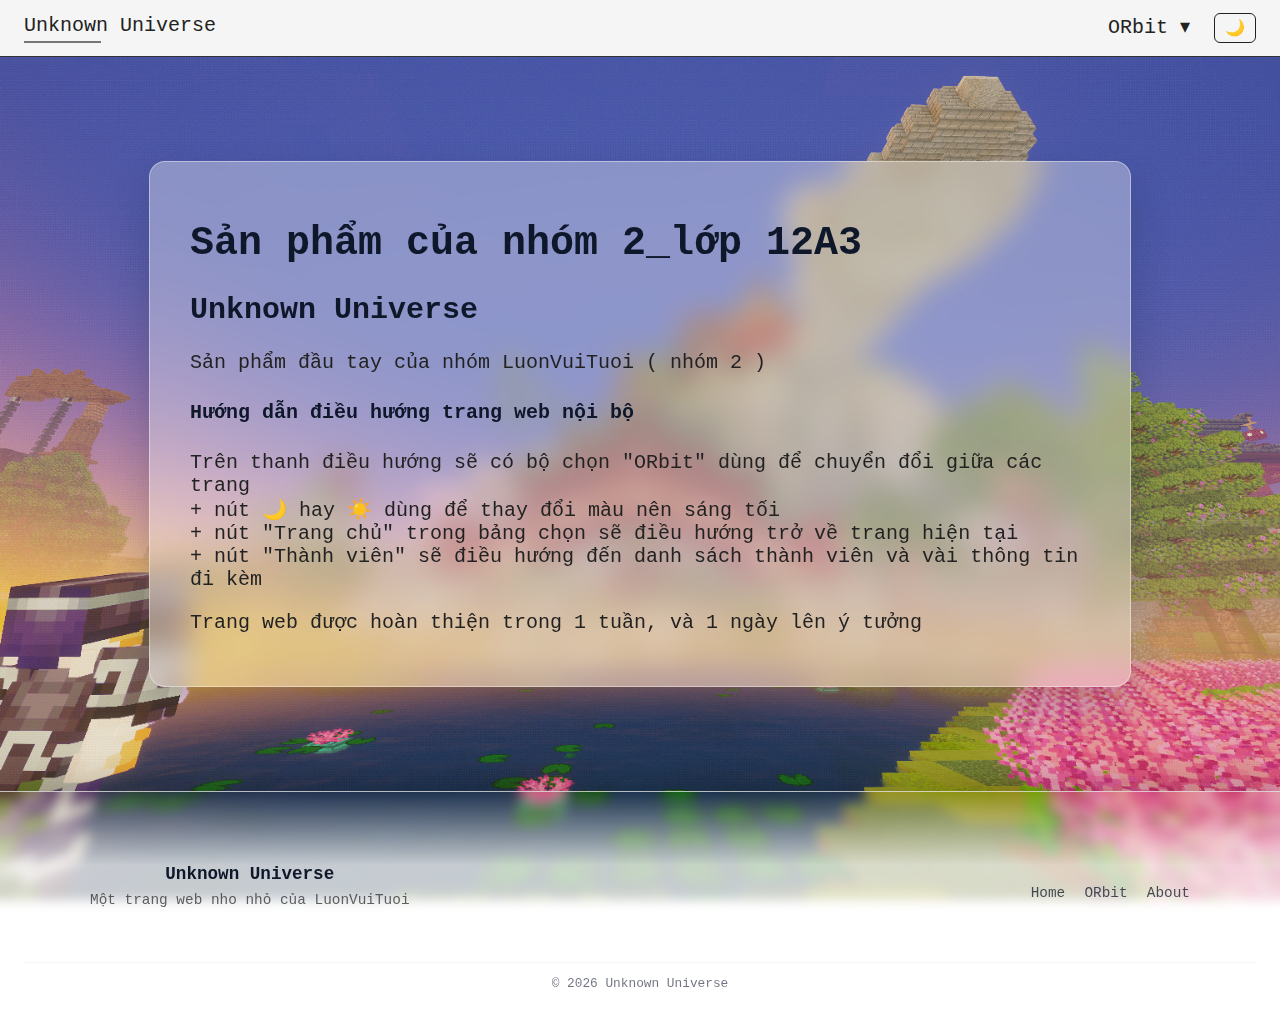
<file: index.html>
<!DOCTYPE html>
<html lang="vi">
    <head>
        <meta charset="utf-8">
        <title>Unknow Universe</title>
        <link rel="stylesheet" href="style.css">
        <script src="theme.js" defer></script>

    </head>
    <body>
        <div class="bg-image"></div>

        <nav class="navbar">
            <div class="nav-left">Unknown Universe</div>

            <ul class="nav-right">
                <li class="dropdown">
                  <a href="#" class="dropbtn">ORbit ▾</a>
                  <ul class="dropdown-menu">
                    <li><a href="/index.html">Trang chủ</a></li>
                    <li><a href="/miniweb/thanh-vien.html">Thành viên</a></li>
                    <li><a href="/miniweb/thonnn.html">Thơ sưu tầm </a></li>
                    <li><a href="#">incoming</a></li>
                  </ul>
                </li>
  
                <li>
                    <button id="theme-toggle" aria-label="Đổi giao diện">
                        🌙
                    </button>
                </li>
            </ul>
        </nav>

        <main class="container">
            
          <section class="content-card">
            <h1> Sản phẩm của nhóm 2_lớp 12A3  </h1>
            <h2>Unknown Universe</h2>
            <p>Sản phẩm đầu tay của nhóm LuonVuiTuoi ( nhóm 2 )</p>

            <div>
                <h4>Hướng dẫn điều hướng trang web nội bộ</h4>
                <p> Trên thanh điều hướng sẽ có bộ chọn "ORbit" dùng để  chuyển đổi giữa các trang 
                    <br> + nút 🌙 hay ☀️ dùng để thay đổi màu nên sáng tối
                    <br> + nút "Trang chủ" trong bảng chọn sẽ điều hướng trở về trang hiện tại
                    <br> + nút "Thành viên" sẽ điều hướng đến danh sách thành viên và vài thông tin đi kèm
                </p>
                <p> Trang web được hoàn thiện trong 1 tuần, và 1 ngày lên ý tưởng </p>
            </div>  
          </section >  
        </main>

        <footer class="site-footer">
              <div class="footer-inner">
                <div class="footer-left">
                  <h3>Unknown Universe</h3>
                  <p>Một trang web nho nhỏ của LuonVuiTuoi </p>
                </div>

                <div class="footer-right">
                  <a href="#">Home</a>
                  <a href="#">ORbit</a>
                  <a href="#">About</a>
                </div>
              </div>

              <div class="footer-bottom">
                © 2026 Unknown Universe
              </div>
        </footer>
        
    </body>
</html>
</file>
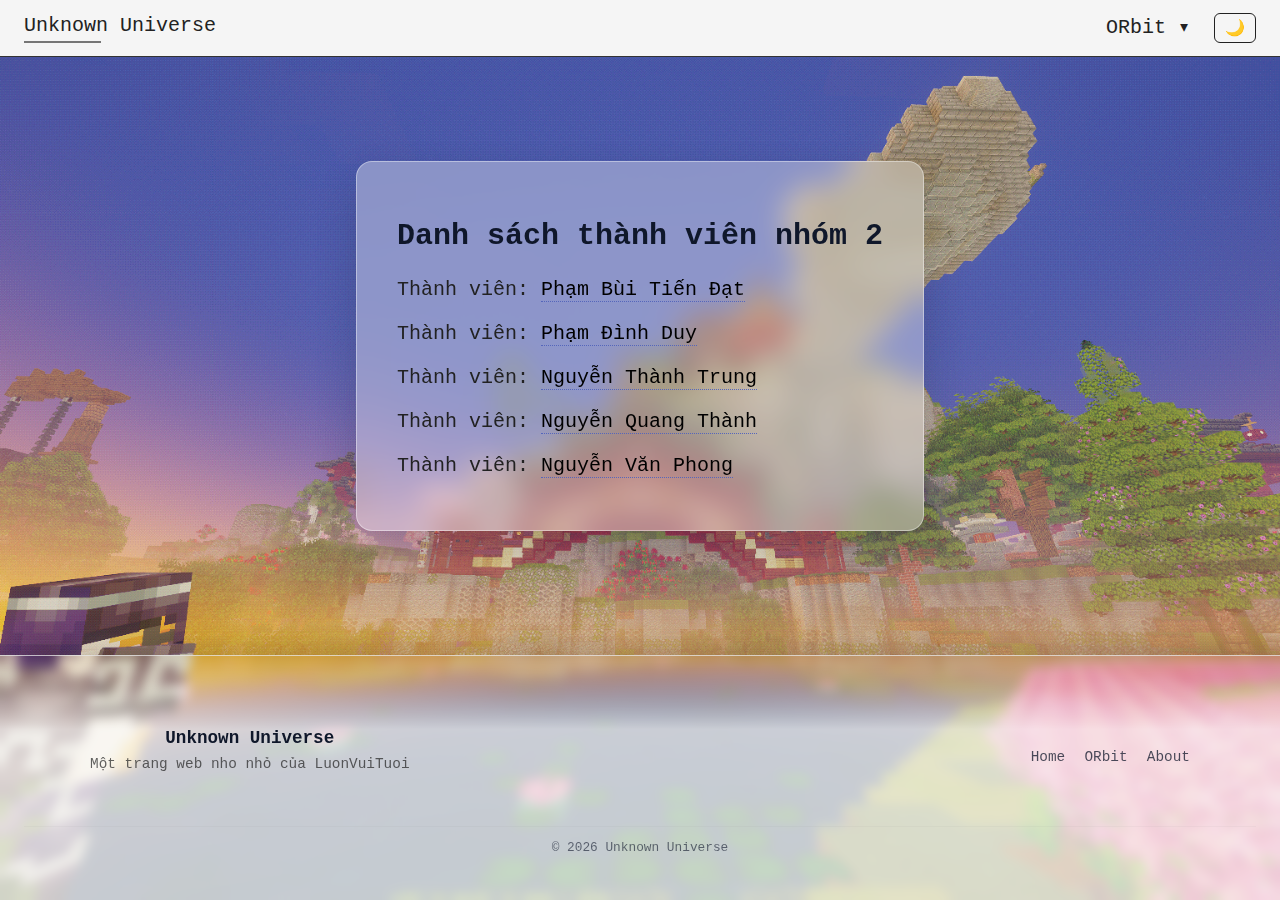
<file: thanh-vien.html>
<!DOCTYPE html>
<html lang="vi">
    <head>
        <meta charset="utf-8">
        <title>Unknow universe</title>
        <link rel="stylesheet" href="style.css">
        <script src="theme.js" defer></script>

    </head>
    <body>
        <div class="bg-image"></div>

        <nav class="navbar">
            <div class="nav-left">Unknown Universe</div>

            <ul class="nav-right">
                <li class="dropdown">
                  <a href="#" class="dropbtn">ORbit ▾</a>
                  <ul class="dropdown-menu">
                    <li><a href="index.html">Trang chủ</a></li>
                    <li><a href="thanh-vien.html">Thành viên</a></li>
                    <li><a href="thonnn.html">Thơ sưu tầm </a></li>
                    <li><a href="#">incoming</a></li>
                  </ul>
                </li>
  
                <li>
                    <button id="theme-toggle" aria-label="Đổi giao diện">
                        🌙
                    </button>
                </li>
            </ul>
        </nav>

        <main class="container">
            <section class="content-card">
            <h2> Danh sách thành viên nhóm 2  </h2>
           <div>
             <p>
                Thành viên:
                <span class="vi-link">
                    Phạm Bùi Tiến Đạt
                    <span class="vi-popup">
                        Chức vụ: Trưởng nhóm, code chính
                    </span>
                </span>
             </p>
            </div>
       
            <div>
             <p>
                Thành viên:
                <span class="vi-link">
                    Phạm Đình Duy 
                    <span class="vi-popup">
                        Chức vụ: phó nhóm, code phụ 
                    </span>
                </span>
             </p>
            </div>

            <div>
             <p>
                Thành viên:
                <span class="vi-link">
                    Nguyễn Thành Trung 
                    <span class="vi-popup">
                        Chức vụ: Thành viên 
                    </span>
                </span>
             </p>
            </div>

            <div>
             <p>
                Thành viên:
                <span class="vi-link">
                    Nguyễn Quang Thành 
                    <span class="vi-popup">
                        Chức vụ: Thành viên 
                    </span>
                </span>
             </p>
            </div>

            <div>
             <p>
                Thành viên:
                <span class="vi-link">
                    Nguyễn Văn Phong 
                    <span class="vi-popup">
                        Chức vụ: Thành viên 
                    </span>
                </span>
             </p>
            </div>
            </section>
        </main>

        <footer class="site-footer">
              <div class="footer-inner">
                <div class="footer-left">
                  <h3>Unknown Universe</h3>
                  <p>Một trang web nho nhỏ của LuonVuiTuoi </p>
                </div>

                <div class="footer-right">
                  <a href="#">Home</a>
                  <a href="#">ORbit</a>
                  <a href="#">About</a>
                </div>
              </div>

              <div class="footer-bottom">
                © 2026 Unknown Universe
              </div>
        </footer>
    </body>
</html>
</file>
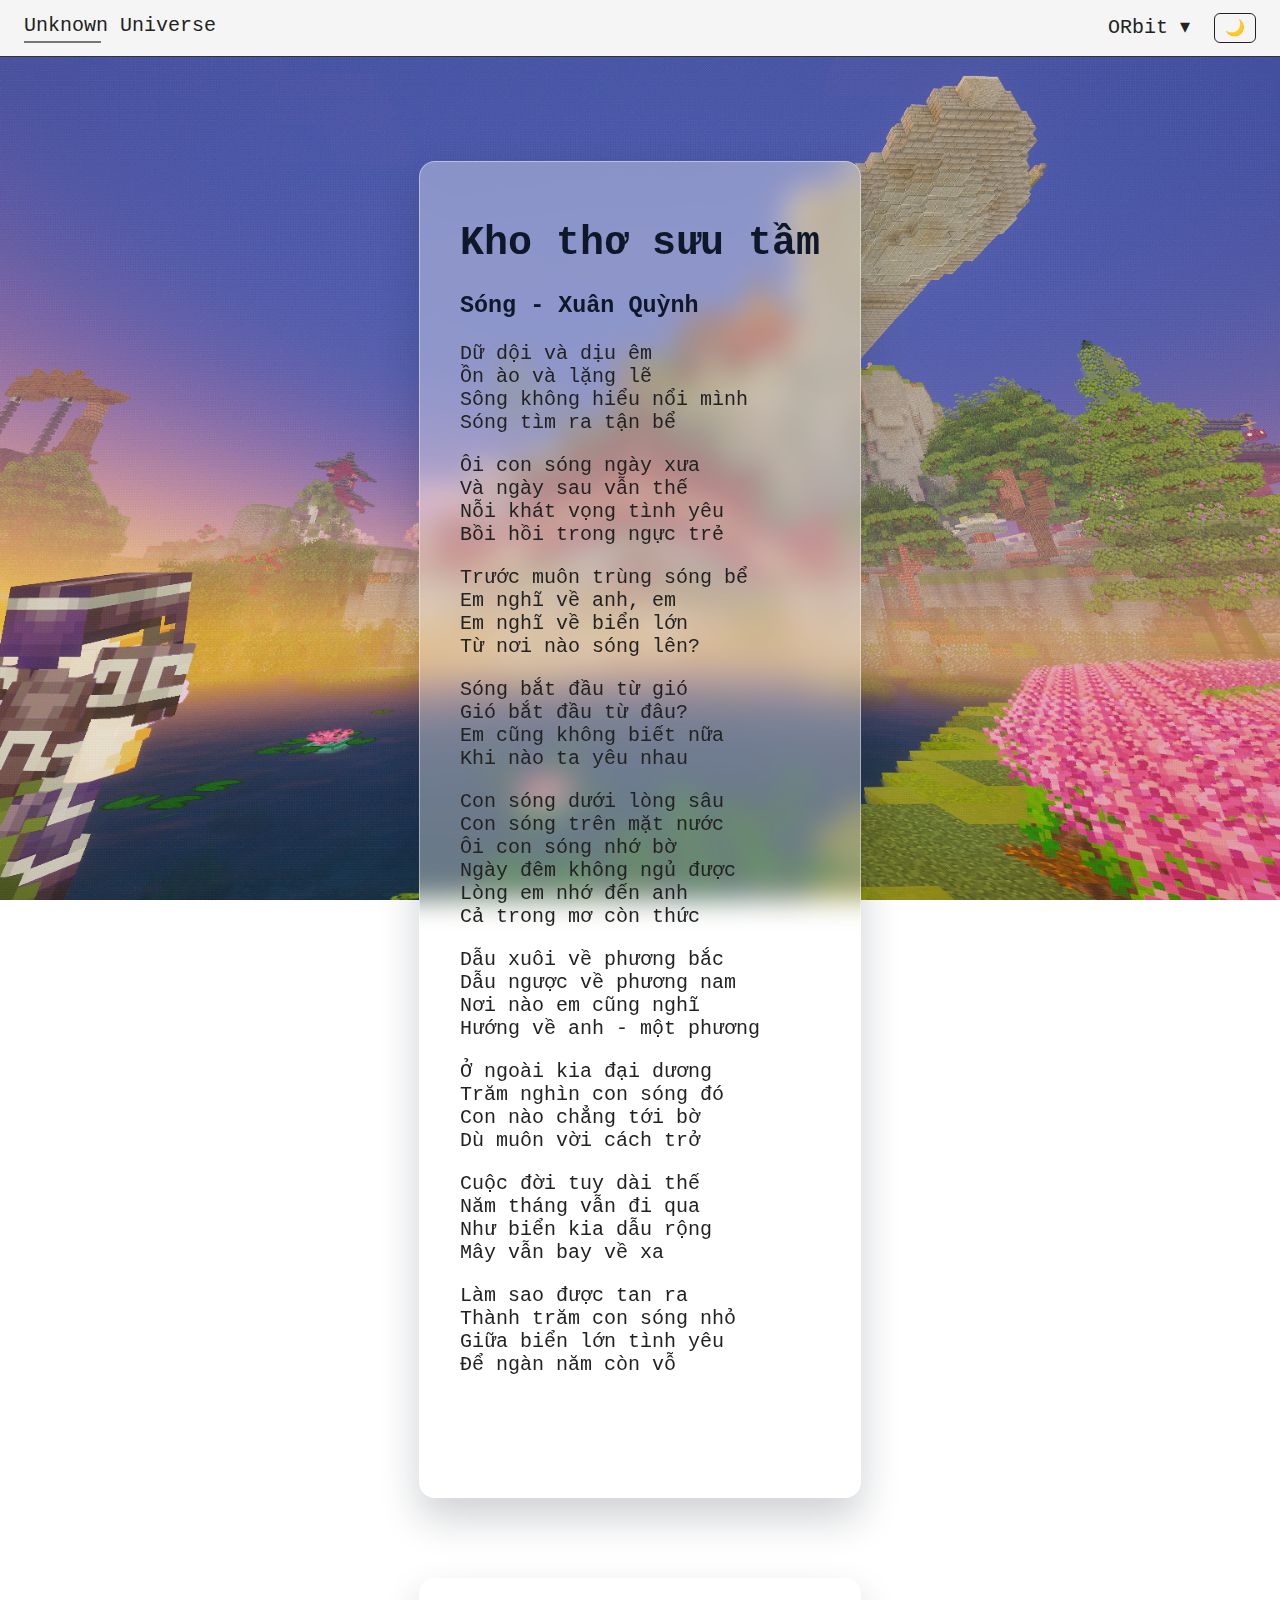
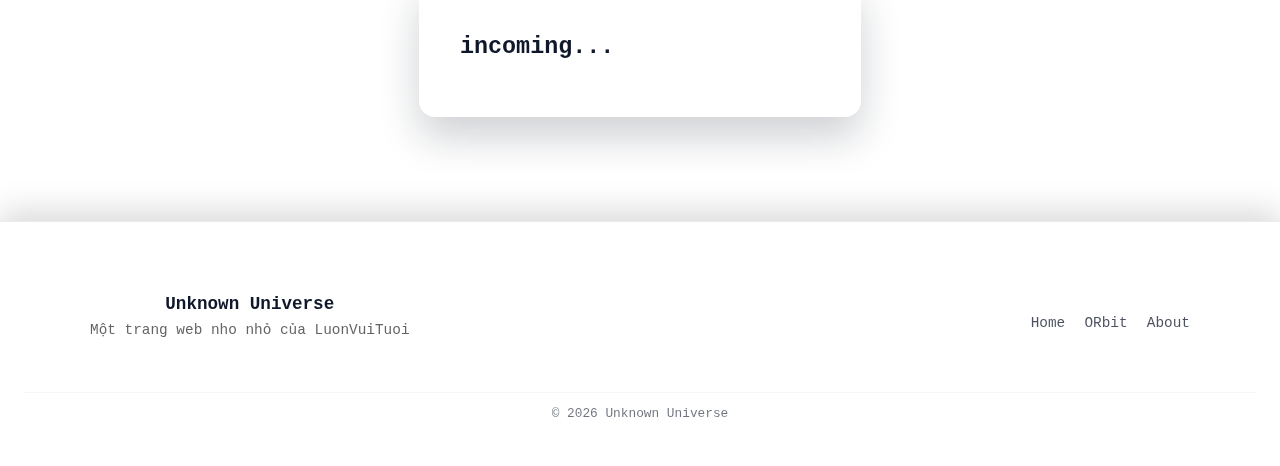
<file: thonnn.html>
<!DOCTYPE html>
<html lang="vi">
    <head>
        <meta charset="utf-8">
        <title>Unknow Universe</title>
        <link rel="stylesheet" href="style.css">
        <script src="theme.js" defer></script>

    </head>
    <body>
        <div class="bg-image"></div>

        <nav class="navbar">
            <div class="nav-left">Unknown Universe</div>

            <ul class="nav-right">
                <li class="dropdown">
                  <a href="#" class="dropbtn">ORbit ▾</a>
                  <ul class="dropdown-menu">
                    <li><a href="index.html">Trang chủ</a></li>
                    <li><a href="thanh-vien.html">Thành viên</a></li>
                    <li><a href="thonnn.html">Thơ sưu tầm </a></li>
                    <li><a href="#">incoming</a></li>
                  </ul>
                </li>
  
                <li>
                    <button id="theme-toggle" aria-label="Đổi giao diện">
                        🌙
                    </button>
                </li>
            </ul>
        </nav>

        <main class="container">
            <section class="content-card">
            <h1>Kho thơ sưu tầm</h1>
            <h3>Sóng - Xuân Quỳnh </h3>

            <p> Dữ dội và dịu êm
                <br>Ồn ào và lặng lẽ
                <br>Sông không hiểu nổi mình
                <br>Sóng tìm ra tận bể </p>
            <p> Ôi con sóng ngày xưa
                <br>Và ngày sau vẫn thế
                <br>Nỗi khát vọng tình yêu
                <br>Bồi hồi trong ngực trẻ </p>
            <p>Trước muôn trùng sóng bể
                <br>Em nghĩ về anh, em
                <br>Em nghĩ về biển lớn
                <br>Từ nơi nào sóng lên?</p>
            <p>Sóng bắt đầu từ gió
                <br>Gió bắt đầu từ đâu?
                <br>Em cũng không biết nữa
                <br>Khi nào ta yêu nhau</p>
            <p>Con sóng dưới lòng sâu
                <br>Con sóng trên mặt nước
                <br>Ôi con sóng nhớ bờ
                <br>Ngày đêm không ngủ được
                <br>Lòng em nhớ đến anh
                <br>Cả trong mơ còn thức</p>
            <p>Dẫu xuôi về phương bắc
                <br>Dẫu ngược về phương nam
                <br>Nơi nào em cũng nghĩ
                <br>Hướng về anh - một phương</p>
            <p>Ở ngoài kia đại dương
                <br>Trăm nghìn con sóng đó
                <br>Con nào chẳng tới bờ
                <br>Dù muôn vời cách trở</p>
            <p>Cuộc đời tuy dài thế
                <br>Năm tháng vẫn đi qua
                <br>Như biển kia dẫu rộng
                <br>Mây vẫn bay về xa</p>
            <p>Làm sao được tan ra
                <br>Thành trăm con sóng nhỏ
                <br>Giữa biển lớn tình yêu
                <br>Để ngàn năm còn vỗ</p>
            <br><br><br>
            </section>

            <section class="content-card">
            <h3>incoming...</h3>
            </section>
        </main>

        <footer class="site-footer">
              <div class="footer-inner">
                <div class="footer-left">
                  <h3>Unknown Universe</h3>
                  <p>Một trang web nho nhỏ của LuonVuiTuoi </p>
                </div>

                <div class="footer-right">
                  <a href="#">Home</a>
                  <a href="#">ORbit</a>
                  <a href="#">About</a>
                </div>
              </div>

              <div class="footer-bottom">
                © 2026 Unknown Universe
              </div>
        </footer>
        
        <button id="backToTop" aria-label="Back to top">↑</button>
    </body>
</html>
</file>
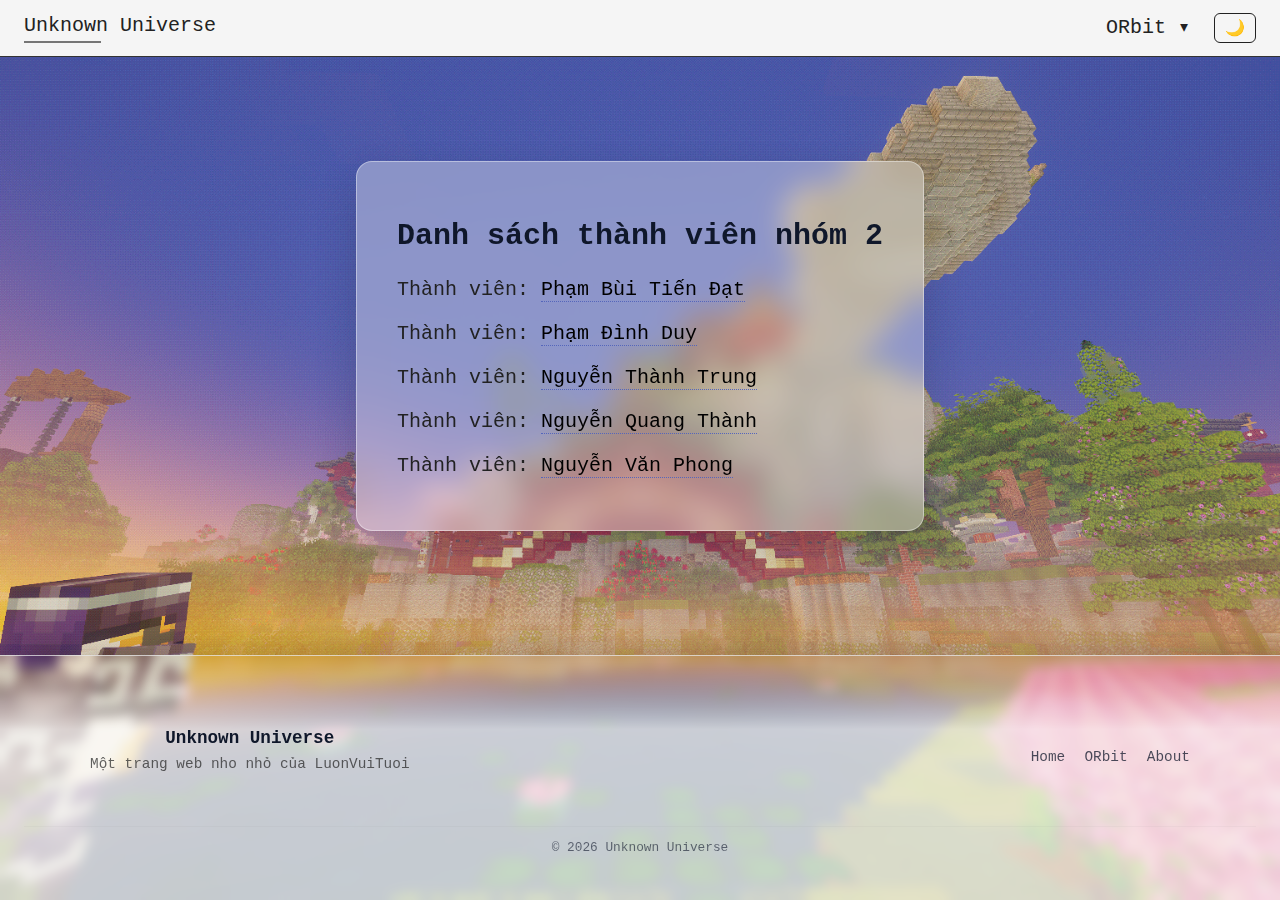
<file: miniweb/thanh-vien.html>
<!DOCTYPE html>
<html lang="vi">
    <head>
        <meta charset="utf-8">
        <title>Unknow universe</title>
        <link rel="stylesheet" href="/style.css">
        <script src="/theme.js" defer></script>

    </head>
    <body>
        <div class="bg-image"></div>

        <nav class="navbar">
            <div class="nav-left">Unknown Universe</div>

            <ul class="nav-right">
                <li class="dropdown">
                  <a href="#" class="dropbtn">ORbit ▾</a>
                  <ul class="dropdown-menu">
                    <li><a href="/index.html">Trang chủ</a></li>
                    <li><a href="/miniweb/thanh-vien.html">Thành viên</a></li>
                    <li><a href="/miniweb/thonnn.html">Thơ sưu tầm </a></li>
                    <li><a href="#">incoming</a></li>
                  </ul>
                </li>
  
                <li>
                    <button id="theme-toggle" aria-label="Đổi giao diện">
                        🌙
                    </button>
                </li>
            </ul>
        </nav>

        <main class="container">
            <section class="content-card">
            <h2> Danh sách thành viên nhóm 2  </h2>
           <div>
             <p>
                Thành viên:
                <span class="vi-link">
                    Phạm Bùi Tiến Đạt
                    <span class="vi-popup">
                        Chức vụ: Trưởng nhóm, code chính
                    </span>
                </span>
             </p>
            </div>
       
            <div>
             <p>
                Thành viên:
                <span class="vi-link">
                    Phạm Đình Duy 
                    <span class="vi-popup">
                        Chức vụ: phó nhóm, code phụ 
                    </span>
                </span>
             </p>
            </div>

            <div>
             <p>
                Thành viên:
                <span class="vi-link">
                    Nguyễn Thành Trung 
                    <span class="vi-popup">
                        Chức vụ: Thành viên 
                    </span>
                </span>
             </p>
            </div>

            <div>
             <p>
                Thành viên:
                <span class="vi-link">
                    Nguyễn Quang Thành 
                    <span class="vi-popup">
                        Chức vụ: Thành viên 
                    </span>
                </span>
             </p>
            </div>

            <div>
             <p>
                Thành viên:
                <span class="vi-link">
                    Nguyễn Văn Phong 
                    <span class="vi-popup">
                        Chức vụ: Thành viên 
                    </span>
                </span>
             </p>
            </div>
            </section>
        </main>

        <footer class="site-footer">
              <div class="footer-inner">
                <div class="footer-left">
                  <h3>Unknown Universe</h3>
                  <p>Một trang web nho nhỏ của LuonVuiTuoi </p>
                </div>

                <div class="footer-right">
                  <a href="#">Home</a>
                  <a href="#">ORbit</a>
                  <a href="#">About</a>
                </div>
              </div>

              <div class="footer-bottom">
                © 2026 Unknown Universe
              </div>
        </footer>
    </body>
</html>
</file>
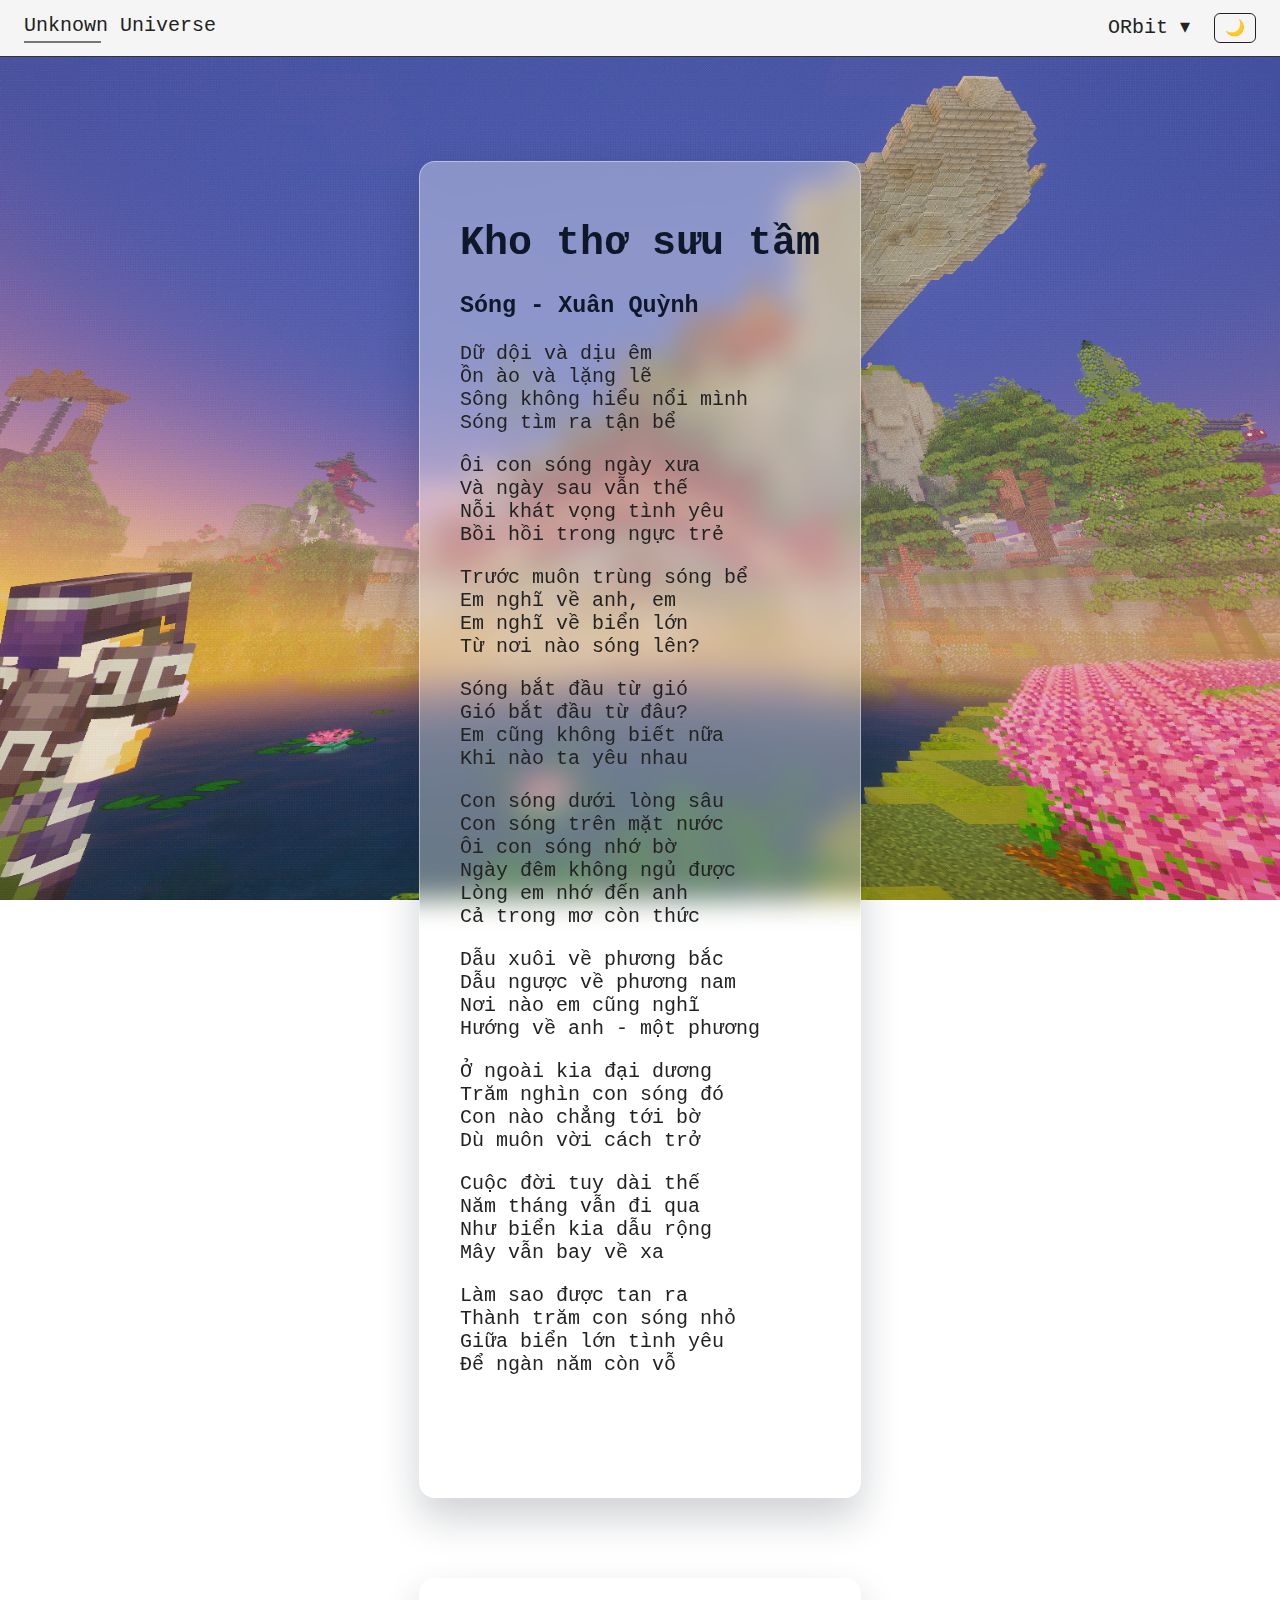
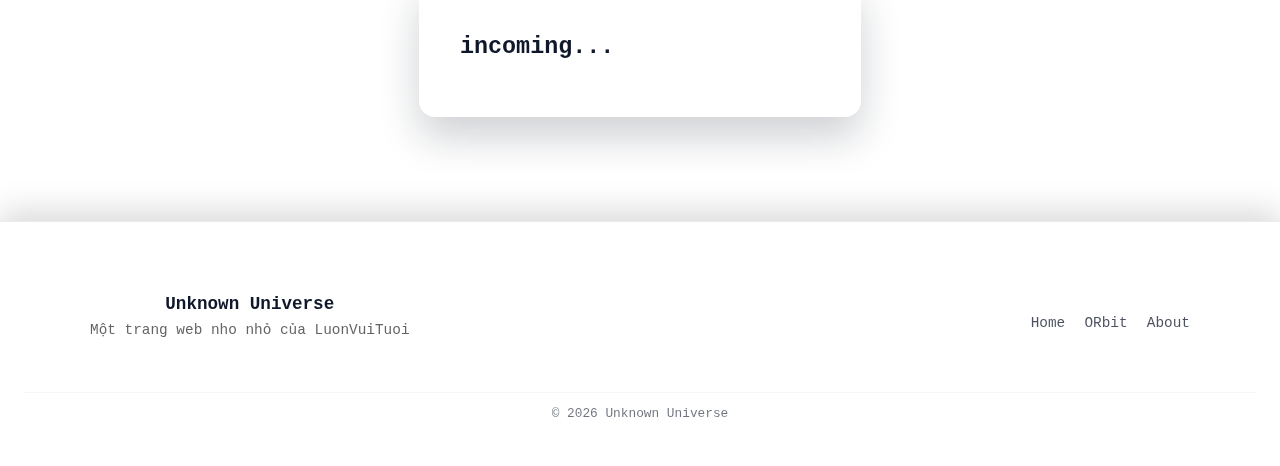
<file: miniweb/thonnn.html>
<!DOCTYPE html>
<html lang="vi">
    <head>
        <meta charset="utf-8">
        <title>Unknow Universe</title>
        <link rel="stylesheet" href="/style.css">
        <script src="/theme.js" defer></script>

    </head>
    <body>
        <div class="bg-image"></div>

        <nav class="navbar">
            <div class="nav-left">Unknown Universe</div>

            <ul class="nav-right">
                <li class="dropdown">
                  <a href="#" class="dropbtn">ORbit ▾</a>
                  <ul class="dropdown-menu">
                    <li><a href="/index.html">Trang chủ</a></li>
                    <li><a href="/miniweb/thanh-vien.html">Thành viên</a></li>
                    <li><a href="/miniweb/thonnn.html">Thơ sưu tầm </a></li>
                    <li><a href="#">incoming</a></li>
                  </ul>
                </li>
  
                <li>
                    <button id="theme-toggle" aria-label="Đổi giao diện">
                        🌙
                    </button>
                </li>
            </ul>
        </nav>

        <main class="container">
            <section class="content-card">
            <h1>Kho thơ sưu tầm</h1>
            <h3>Sóng - Xuân Quỳnh </h3>

            <p> Dữ dội và dịu êm
                <br>Ồn ào và lặng lẽ
                <br>Sông không hiểu nổi mình
                <br>Sóng tìm ra tận bể </p>
            <p> Ôi con sóng ngày xưa
                <br>Và ngày sau vẫn thế
                <br>Nỗi khát vọng tình yêu
                <br>Bồi hồi trong ngực trẻ </p>
            <p>Trước muôn trùng sóng bể
                <br>Em nghĩ về anh, em
                <br>Em nghĩ về biển lớn
                <br>Từ nơi nào sóng lên?</p>
            <p>Sóng bắt đầu từ gió
                <br>Gió bắt đầu từ đâu?
                <br>Em cũng không biết nữa
                <br>Khi nào ta yêu nhau</p>
            <p>Con sóng dưới lòng sâu
                <br>Con sóng trên mặt nước
                <br>Ôi con sóng nhớ bờ
                <br>Ngày đêm không ngủ được
                <br>Lòng em nhớ đến anh
                <br>Cả trong mơ còn thức</p>
            <p>Dẫu xuôi về phương bắc
                <br>Dẫu ngược về phương nam
                <br>Nơi nào em cũng nghĩ
                <br>Hướng về anh - một phương</p>
            <p>Ở ngoài kia đại dương
                <br>Trăm nghìn con sóng đó
                <br>Con nào chẳng tới bờ
                <br>Dù muôn vời cách trở</p>
            <p>Cuộc đời tuy dài thế
                <br>Năm tháng vẫn đi qua
                <br>Như biển kia dẫu rộng
                <br>Mây vẫn bay về xa</p>
            <p>Làm sao được tan ra
                <br>Thành trăm con sóng nhỏ
                <br>Giữa biển lớn tình yêu
                <br>Để ngàn năm còn vỗ</p>
            <br><br><br>
            </section>

            <section class="content-card">
            <h3>incoming...</h3>
            </section>
        </main>

        <footer class="site-footer">
              <div class="footer-inner">
                <div class="footer-left">
                  <h3>Unknown Universe</h3>
                  <p>Một trang web nho nhỏ của LuonVuiTuoi </p>
                </div>

                <div class="footer-right">
                  <a href="#">Home</a>
                  <a href="#">ORbit</a>
                  <a href="#">About</a>
                </div>
              </div>

              <div class="footer-bottom">
                © 2026 Unknown Universe
              </div>
        </footer>
        
        <button id="backToTop" aria-label="Back to top">↑</button>
    </body>
</html>
</file>
<file: style.css>
/* Thanh dieu huong */
.navbar {
  display: flex;
  justify-content: space-between;
  align-items: center;
  background: #1f1f1f;
  padding: 12px 24px;
  border-bottom: 1px solid #333;
}

.nav-left::after {
  content: "";
  display: block;
  height: 2px;
  width: 40%;
  background: currentColor;
  margin-top: 4px;
  opacity: .6;
  transition:
    background-color 0.45s ease;
}

.nav-right {
  list-style: none;
  display: flex;
  gap: 12px;
  margin: 0;
  padding: 0;
}

.nav-right a {
  color: #ccc;
  text-decoration: none;
  padding: 6px 10px;
  border-radius: 4px;
  transition: background 0.2s, color 0.2s;
  display: flex;
  align-items: center;
  line-height: 1;        /* CHỐT HẠ */
  padding: 6px 8px;
  color: var(--nav-text);
}

.nav-right li {
  display: flex;
  align-items: center;
}

.nav-right a:hover {
  background: #333;
  color: #fff;
}

.navbar {
  background: var(--nav-bg);
  color: var(--nav-text);
  display: flex;
  justify-content: space-between;
  align-items: center;
  padding: 12px 24px;
  transition:
    background-color 0.45s ease
}

.nav-right a {
  color: var(--nav-text);
}

.nav-right {
  display: flex;
  gap: 16px;
  list-style: none;
  transition:
    background-color 0.35s ease
}
/* dinh dang nen sang/toi */
:root {
  --bg: #ffffff;
  --text: #111;
  --nav-bg: #f5f5f5;
  --nav-text: #222;
  --content-text: #222;
  --content-bg: transparent;
  --member-link: #000000;
  --member-hover: #292929;
  --popup-bg: #ffffff;
  --popup-text: #4d4d4d;
  --popup-border: #a2a9b1;
  --border: #ddd;
  --hover: rgba(255,255,255,0.08);
  --bg-page: #151616;      /* nền tổng */
  --accent: rgb(144, 255, 231);
  --glass-bg: rgba(255, 255, 255, 0.35);
  --glass-border: rgba(255, 255, 255, 0.4);
  --glass-blur: 14px;
  --text: #0f172a;
  --footer-bg: rgba(255, 255, 255, 0.75);
  --footer-text: #0f172a;
  --footer-border: rgba(0, 0, 0, 0.08);
}

[data-theme="dark"] {
  --bg: #181a1b;
  --text: #e8e6e3;
  --nav-bg: #1f1f1f;
  --nav-text: #eee;
  --content-text: #e8e6e3;
  --content-bg: transparent;
  --member-link: #7ab4ff;
  --member-hover: #a7c7ff;
  --popup-bg: #1f1f1f;
  --popup-text: #eeeeee;
  --popup-border: #555;
  --border: #333;
  --hover: rgba(0,0,0,0.06);
  --glass-bg: rgba(15, 23, 42, 0.55);
  --glass-border: rgba(255, 255, 255, 0.08);
  --glass-blur: 16px;
  --footer-bg: rgba(15, 23, 42, 0.85);
  --footer-text: #e5e7eb;
  --footer-border: rgba(255, 255, 255, 0.08);
}
[data-theme="dark"] .bg-image {
  filter: brightness(0.6) saturate(1.1);
}

html, body {
  height: 100%;
  margin: 0;
}

body.light {
  --text: #222;
  --bg-card: #ffffff;
  --hover-bg: rgba(0,0,0,0.06);
  --hover-text: #000000;
}

#theme-toggle {
  display: flex;
  align-items: center;
  justify-content: center;
  line-height: 1;
}
/* định dạng body */
body {
  background: var(--bg);
  color: var(--text);
  margin: 0;
  font-family: system-ui, sans-serif;
  font-size: 20px;
  font-family: 'Courier New', Courier, monospace;
  display: flex;
  flex-direction: column;
  min-height: 100vh;
  transition:
    background-color 0.45s ease;

}

/* menu# */
.dropdown {
  position: relative;
}

.dropbtn {
  cursor: pointer;
}

/* menucon */
.dropdown-menu {
  position: absolute;
  top: 100%;
  right: 0;

  min-width: 200px;
  padding: 0.75rem 0;

  background: var(--bg-card);
  border: 2px solid var(--border);
  border-radius: 14px;

  box-shadow: 0 12px 30px rgba(0,0,0,0.15);

  list-style: none;
  padding: 8px 0;
  margin: 0;
  z-index: 1000;

  opacity: 0;
  transform: translateY(-12px) scale(0.98);
  visibility: hidden;
  pointer-events: auto;

  transition:
    opacity 0.25s ease,
    transform 0.35s cubic-bezier(.25,.8,.25,1),
    visibility 0.25s;
  backdrop-filter: blur(6px);
}

.dropdown:hover .dropdown-menu {
  display: block;
  opacity: 1;
  transform: translateY(0) scale(1);
  visibility: visible;
}
.dropdown-menu li {
  opacity: 0;
  transform: translateY(-6px);
  transition: all 0.25s ease;
}

.dropdown:hover .dropdown-menu li {
  opacity: 1;
  transform: translateY(0);
}

.dropdown-menu li:nth-child(1) { transition-delay: 0.05s; }
.dropdown-menu li:nth-child(2) { transition-delay: 0.1s; }
.dropdown-menu li:nth-child(3) { transition-delay: 0.15s; }
.dropdown-menu li:nth-child(4) { transition-delay: 0.2s; }

.dropdown-menu li a {
  display: block;
  padding: 0.6rem 1rem;

  color: var(--text-main);
  text-decoration: none;

  transition:
    background-color .2s ease,
    color .2s ease;

}


.dropdown-menu li a:hover {
  background: var(--accent-soft);
  color: var(--accent);
}



.dropdown-menu a {
  display: block;
  padding: 8px 16px;
  text-decoration: none;
  color: var(--text);
  transform: translateY(0);
  transition:
    background 0.2s ease,
    padding-left 0.2s ease;
}

.dropdown-menu a:hover {
  background: var(--hover-bg);
  color: var(--hover-text);
  padding-left: 20px;
}

/* nut navbar */
#theme-toggle {
  background: none;
  border: 1px solid currentColor;
  color: var(--nav-text);
  font-size: 16px;
  padding: 6px 10px;
  border-radius: 6px;
  cursor: pointer;
}

#theme-toggle:hover {
  background: rgba(0,0,0,0.08);
}
/*extra*/
p {
  color: var(--content-text);
}

.vi-link {
  color: var(--member-link);
  border-bottom: 1px dotted currentColor;
}

.vi-link:hover {
  color: var(--member-hover);
}


/* Điểm tựa cho hộp thoại */
.vi-link {
    display: inline-block; /* CỰC KỲ QUAN TRỌNG */
    position: relative;
    color: rgb(0, 0, 0) ;
    cursor:pointer ;
    border-bottom: 1px dotted #56b; 
}
/* Hộp thoại mặc định bị ẩn */
.vi-popup {
    font-size: 16px;
    pointer-events: none;
    visibility: hidden;
    width: 300px ;
    background: var(--bg-card);
    backdrop-filter: blur(14px);
    -webkit-backdrop-filter: blur(14px);

    border-radius: 16px;
    overflow: hidden;

    padding: 15px;
    box-shadow: 0 20px 40px rgba(0,0,0,.3);/* Tạo bóng đổ */
    position:absolute;
    z-index: 100;
    bottom: 125%; /* hiện thị phía trên chữ */
    left: 50%;
    transform: translateX(-50%);
    opacity: 0;
    transition: opacity 0.3s ;
    background: var(--popup-bg);
    color: var(--popup-text);
    border: 1px solid var(--popup-border);
    border-radius: clamp(12px, 2vw, 20px);
    overflow: hidden; /* CỰC KỲ QUAN TRỌNG */
    border: 1px solid color-mix(
    in srgb,
    var(--accent) 30%,
    transparent
  );
}
/* Hiển thị khi di chuột qua */
.vi-link:hover .vi-popup {
    pointer-events: auto;
    visibility: visible;
    opacity: 1;
}

.container {
  max-width: 100rem;                 
  margin-inline: auto;
  padding-inline: clamp(20px, 4vw, 36px);
  padding-block: 24px;
}

/* footer */
.site-footer {
  margin-top: auto;
  padding: 2rem 1.5rem;

  background: linear-gradient(
    to top,
    var(--footer-bg) 70%,
    transparent
  );
  color: var(--footer-text);

  border-top: 1px solid var(--footer-border);

  text-align: center;
  font-size: 0.95rem;

  backdrop-filter: blur(6px);
  -webkit-backdrop-filter: blur(6px);

  transition:
    background-color .4s ease,
    color .4s ease,
    border-color .4s ease;
  box-shadow: 0 -10px 30px rgba(0, 0, 0, 0.15);
}

.footer-inner {
  max-width: 1100px;
  margin: auto;
  padding: 2.5rem 1.5rem;

  display: flex;
  justify-content: space-between;
  gap: 2rem;
}

.footer-left h3 {
  margin: 0;
  font-size: 1.1rem;
}

.footer-left p {
  margin-top: .5rem;
  font-size: .9rem;
  opacity: .7;
}

.footer-right {
  display: flex;
  gap: 1.2rem;
  align-items: center;
}

.footer-right a {
  color: var(--text);
  text-decoration: none;
  font-size: .9rem;
  opacity: .75;

  transition: opacity .2s ease;
}

.footer-right a:hover {
  opacity: 1;
}

.footer-bottom {
  text-align: center;
  padding: .8rem;
  font-size: .8rem;
  opacity: .6;
  border-top: 1px solid rgba(128,128,128,.1);
}


.footer-right a {
  position: relative;
}

.footer-right a::after {
  content: "";
  position: absolute;
  left: 0;
  bottom: -3px;
  width: 0;
  height: 1px;
  background: currentColor;
  transition: width .25s ease;
}

.footer-right a:hover::after {
  width: 100%;
}
/* footer  duoi cung */
.page-content {
  flex: 1;
}

main {
  flex: 1;
}

/* nut cuoi trang */
#backToTop {
  position: fixed;
  right: 1.5rem;
  bottom: 1.5rem;
  width: 64px;
  height: 64px;
  border-radius: 50%;

  border: auto;
  cursor: pointer;

  background: var(--bg-card);
  color: var(--text);
  box-shadow:
  0 6px 20px color-mix(
    in srgb,
    var(--accent) 60%,
    var(--bg-page) 40%
  );
  filter: drop-shadow(
  0 8px 22px rgba(144, 255, 231, 0.35)
  );

  opacity: 0;
  pointer-events: none;
  transform: translateY(10px);

  transition:
    opacity .3s ease,
    transform .3s ease,
    background-color .35s ease,
    color .35s ease;
}

#backToTop.show {
  opacity: 1;
  pointer-events: auto;
  transform: translateY(0);
}

#backToTop:hover {
  transform: translateY(-3px);
  box-shadow:
    0 10px 28px color-mix(
      in srgb,
      var(--accent) 75%,
      var(--bg-page) 25%
    );
}

/* nen trang */
.bg-image {
  position: fixed;
  inset: 0;
  background-image: url("/bg/bg3.png");
  background-size: cover;
  background-position: center;
  z-index: -2;
}

/* content */
.content-card {
  max-width: 900px;
  margin: 5rem auto;
  padding: 2rem 2.5rem;

  color: var(--text);

  background: var(--glass-bg);
  backdrop-filter: blur(var(--glass-blur));
  -webkit-backdrop-filter: blur(var(--glass-blur));

  border-radius: 16px;
  border: 1px solid var(--glass-border);

  box-shadow:
    0 20px 40px color-mix(
      in srgb,
      var(--text) 20%,
      transparent
    );

  transition:
    background-color .4s ease,
    backdrop-filter .4s ease,
    color .4s ease;
}
</file>
